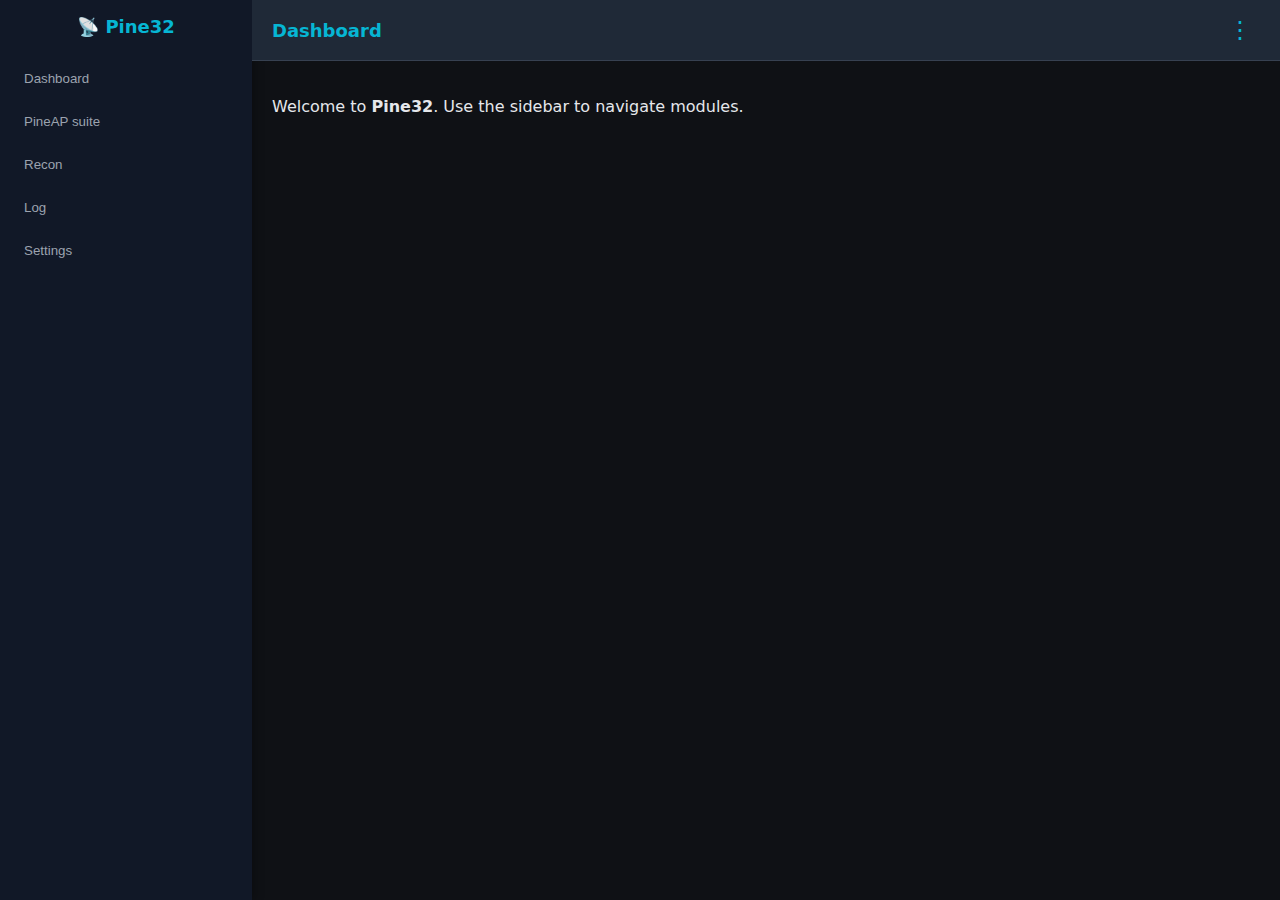
<file: firmware/data/www/index.html>
<!doctype html>
<html lang="en">
<head>
  <meta charset="utf-8">
  <meta name="viewport" content="width=device-width,initial-scale=1">
  <title>Pine32 — Dashboard</title>
  <style>
    body {
      font-family: system-ui, Segoe UI, Roboto, Arial;
      background: #0f1115;
      color: #e5e7eb;
      margin: 0;
      height: 100vh;
      display: flex;
    }
    .sidebar {
      width: 220px;
      background: #111827;
      display: flex;
      flex-direction: column;
      padding: 16px;
      box-shadow: 2px 0 10px rgba(0,0,0,0.3);
    }
    .logo {
      font-weight: 700;
      font-size: 18px;
      color: #06b6d4;
      margin-bottom: 24px;
      text-align: center;
    }
    .nav {
      flex: 1;
      display: flex;
      flex-direction: column;
      gap: 8px;
    }
    .nav button {
      background: none;
      border: 0;
      color: #9ca3af;
      text-align: left;
      padding: 10px 8px;
      border-radius: 6px;
      cursor: pointer;
      transition: 0.2s;
    }
    .nav button:hover {
      background: #1f2937;
      color: #fff;
    }
    .main {
      flex: 1;
      display: flex;
      flex-direction: column;
    }
    header {
      background: #1f2937;
      padding: 12px 20px;
      display: flex;
      justify-content: space-between;
      align-items: center;
      border-bottom: 1px solid #374151;
      position: relative;
    }
    header h1 {
      margin: 0;
      font-size: 18px;
      color: #06b6d4;
    }
    .dot-button {
      background: none;
      border: none;
      font-size: 24px;
      color: #06b6d4;
      cursor: pointer;
      padding: 4px 8px;
      border-radius: 6px;
      transition: background 0.2s;
    }
    .dot-button:hover {
      background: #1f2937;
    }
    .popup-menu {
      display: none;
      position: absolute;
      top: 48px;
      right: 20px;
      background: #1f2937;
      border: 1px solid #374151;
      border-radius: 6px;
      box-shadow: 0 2px 6px rgba(0,0,0,0.3);
      overflow: hidden;
      z-index: 100;
    }
    .popup-menu button {
      width: 100%;
      padding: 10px;
      border: none;
      background: none;
      color: #e5e7eb;
      text-align: left;
      cursor: pointer;
      transition: background 0.2s;
    }
    .popup-menu button:hover {
      background: #374151;
    }
    .content {
      flex: 1;
      padding: 20px;
      overflow-y: auto;
    }
    table {
      width: 100%;
      border-collapse: collapse;
      color: #e5e7eb;
    }
    th, td {
      padding: 10px;
      border-bottom: 1px solid #374151;
    }
    th { text-align: left; color: #9ca3af; }
    tr:hover { background: #1f2937; }
  </style>
</head>
<body>
  <aside class="sidebar">
    <div class="logo">📡 Pine32</div>
    <div class="nav">
      <button onclick="loadPage('dashboard')">Dashboard</button>
      <button onclick="loadPage('ap')">PineAP suite</button>
      <button onclick="loadPage('recon')">Recon</button>
      <button onclick="loadPage('logs')">Log</button>
      <button onclick="loadPage('settings')">Settings</button>
    </div>
  </aside>

  <div class="main">
    <header>
      <h1 id="pageTitle">Dashboard</h1>

      <!-- Three-dot popup menu -->
      <div>
        <button class="dot-button" onclick="togglePopup()">⋮</button>
        <div class="popup-menu" id="popupMenu">
          <button onclick="loadPage('profile')">Profile</button>
          <button onclick="loadPage('settings')">Settings</button>
          <button onclick="logout()">Logout</button>
        </div>
      </div>
    </header>

    <div class="content" id="content">
      <p>Welcome to <b>Pine32</b>. Use the sidebar to navigate modules.</p>
    </div>
  </div>

  <script>
    async function scanNetworks() {
      document.getElementById('pageTitle').textContent = 'Wi-Fi Scan';
      document.getElementById('content').innerHTML = '<p>Scanning…</p>';
      try {
        const res = await fetch('/scan');
        const data = await res.json();
        if (Array.isArray(data)) {
          let html = '<table><tr><th>SSID</th><th>RSSI</th><th>Channel</th><th>MAC</th></tr>';
          data.forEach(ap => {
            html += `<tr><td>${ap.ssid}</td><td>${ap.rssi}</td><td>${ap.channel}</td><td>${ap.bssid}</td></tr>`;
          });
          html += '</table>';
          document.getElementById('content').innerHTML = html;
        } else {
          document.getElementById('content').innerHTML = '<p>No networks found.</p>';
        }
      } catch (e) {
        document.getElementById('content').innerHTML = '<p>Error scanning: ' + e + '</p>';
      }
    }

    // function loadPage(name) {
    //   document.getElementById('pageTitle').textContent = name.charAt(0).toUpperCase() + name.slice(1);
    //   document.getElementById('content').innerHTML = `<p>Loading ${name} module...</p>`;
    // }
    const modules = {
  dashboard: () => `
    <p>Welcome to <b>Pine32 Dashboard</b>. Here’s a quick overview:</p>
    <ul>
      <li>Total APs: 12</li>
      <li>Clients connected: 8</li>
      <li>System uptime: 3h 25m</li>
    </ul>
  `,
  ap: () => `
    <p>📡 <b>PicoAP Suite</b></p>
    <button onclick="scanNetworks()">Scan Wi-Fi</button>
    <div id="apResults"></div>
  `,
  recon: () => `
    <p>🔍 <b>Recon Module</b></p>
    <p>Use this module to gather information about nearby networks.</p>
  `,
  logs: () => `
    <p>🧾 <b>Logs</b></p>
    <ul>
      <li>2025-10-14 12:00 - Scan completed</li>
      <li>2025-10-14 12:05 - Client connected</li>
      <li>2025-10-14 12:15 - Settings changed</li>
    </ul>
  `,
  settings: () => `
    <p>⚙️ <b>Settings</b></p>
    <p>Configure your Pine32 modules here.</p>
    <button onclick="alert('Settings saved!')">Save Settings</button>
  `,
  profile: () => `
    <p>👤 <b>User Profile</b></p>
    <p>Name: Admin</p>
    <p>Role: Root</p>
  `
};

function loadPage(name) {
  // Update page title
  const title = name.charAt(0).toUpperCase() + name.slice(1);
  document.getElementById('pageTitle').textContent = title;

  // Load module content
  const contentDiv = document.getElementById('content');
  if (modules[name]) {
    contentDiv.innerHTML = modules[name]();
  } else {
    contentDiv.innerHTML = `<p>Module "${name}" not found.</p>`;
  }

  // Highlight active sidebar button
  document.querySelectorAll('.nav button').forEach(btn => {
    btn.style.background = '';
    btn.style.color = '#9ca3af';
  });
  const activeBtn = Array.from(document.querySelectorAll('.nav button'))
                         .find(b => b.textContent.toLowerCase().includes(name));
  if (activeBtn) {
    activeBtn.style.background = '#1f2937';
    activeBtn.style.color = '#fff';
  }

  // Close popup menu if open
  document.getElementById('popupMenu').style.display = 'none';
}

    function logout() {
      fetch('/logout', {method: 'POST'}).then(()=>location.href='/login.html');
    }

    function togglePopup() {
      const menu = document.getElementById('popupMenu');
      menu.style.display = menu.style.display === 'block' ? 'none' : 'block';
    }

    window.addEventListener('click', function(event) {
      const menu = document.getElementById('popupMenu');
      const button = document.querySelector('.dot-button');
      if (!menu.contains(event.target) && !button.contains(event.target)) {
        menu.style.display = 'none';
      }
    });
  </script>
</body>
</html>
</file>
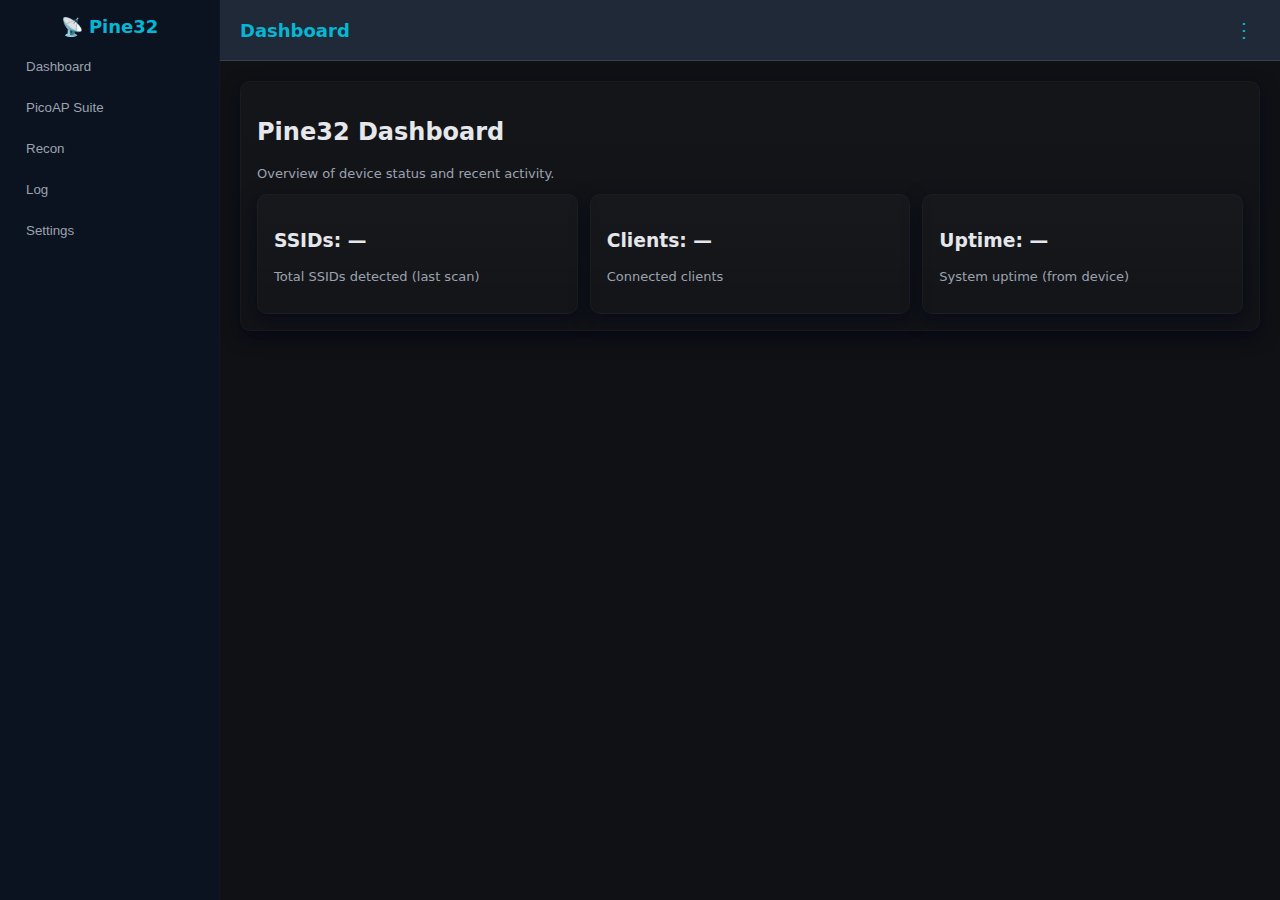
<file: firmware/data/www/index copy 3.html>
<!doctype html>
<html lang="en">
<head>
  <meta charset="utf-8" />
  <meta name="viewport" content="width=device-width,initial-scale=1" />
  <title>Pine32 — Dashboard</title>
  <style>
    :root{
      --bg:#0f1115; --card:#111827; --muted:#9ca3af; --accent:#06b6d4; --panel:#1f2937;
      --glass: rgba(255,255,255,0.03);
    }
    *{box-sizing:border-box}
    body{font-family:system-ui,Segoe UI,Roboto,Arial;background:var(--bg);color:#e5e7eb;margin:0;min-height:100vh;display:flex}
    .sidebar{width:220px;background:#0b1220;padding:16px;display:flex;flex-direction:column;gap:12px;border-right:1px solid rgba(255,255,255,0.02)}
    .logo{font-weight:700;font-size:18px;color:var(--accent);text-align:center}
    .nav{display:flex;flex-direction:column;gap:6px}
    .nav button{background:none;border:0;color:var(--muted);text-align:left;padding:10px;border-radius:6px;cursor:pointer}
    .nav button:hover{background:var(--panel);color:#fff}
    .main{flex:1;display:flex;flex-direction:column}
    header{background:var(--panel);padding:12px 20px;display:flex;justify-content:space-between;align-items:center;border-bottom:1px solid #374151}
    header h1{margin:0;font-size:18px;color:var(--accent)}
    .dot-button{background:none;border:none;font-size:20px;color:var(--accent);cursor:pointer;padding:6px;border-radius:6px}
    .content{flex:1;padding:20px;overflow:auto}
    .card{background:linear-gradient(180deg, rgba(255,255,255,0.02), rgba(255,255,255,0.01));padding:16px;border-radius:10px;border:1px solid rgba(255,255,255,0.03);box-shadow:0 6px 18px rgba(2,6,23,0.6)}
    .top-tabs{display:flex;gap:8px;margin-bottom:12px}
    .top-tabs button{background:none;border:0;padding:8px 12px;border-radius:8px;color:var(--muted);cursor:pointer}
    .top-tabs button.active{background:#0b1720;color:#fff;border:1px solid rgba(255,255,255,0.03)}
    .grid{display:grid;grid-template-columns:repeat(auto-fit,minmax(220px,1fr));gap:12px}
    table{width:100%;border-collapse:collapse;color:#e5e7eb}
    th,td{padding:8px;border-bottom:1px solid #374151;text-align:left}
    th{color:var(--muted);font-size:13px}
    .small{font-size:13px;color:var(--muted)}
    .muted{color:var(--muted)}
    .btn{background:var(--accent);border:none;color:#052024;padding:8px 10px;border-radius:8px;cursor:pointer}
    .btn.ghost{background:none;border:1px solid rgba(255,255,255,0.04);color:var(--muted)}
    .warning{background:#2b0b0b;padding:12px;border-radius:8px;border:1px solid rgba(255,80,80,0.1);color:#ffd6d6}
    .modal-backdrop{position:fixed;inset:0;background:rgba(0,0,0,0.6);display:flex;align-items:center;justify-content:center;z-index:9999}
    .modal{background:var(--card);padding:18px;border-radius:10px;max-width:520px;width:100%;box-shadow:0 12px 50px rgba(0,0,0,0.6)}
    .row{display:flex;gap:8px;align-items:center}
    .input{background:#0b1220;border:1px solid rgba(255,255,255,0.02);padding:8px;border-radius:8px;color:#e5e7eb;width:100%}
    .muted-small{color:var(--muted);font-size:13px}
    .pill{padding:6px 10px;border-radius:999px;background:#081218;border:1px solid rgba(255,255,255,0.02);font-size:13px}
  </style>
</head>
<body>
  <aside class="sidebar">
    <div class="logo">📡 Pine32</div>
    <div class="nav">
      <button onclick="loadPage('dashboard')">Dashboard</button>
      <button onclick="loadPage('picoap')">PicoAP Suite</button>
      <button onclick="loadPage('recon')">Recon</button>
      <button onclick="loadPage('logs')">Log</button>
      <button onclick="loadPage('settings')">Settings</button>
    </div>
  </aside>

  <div class="main">
    <header>
      <h1 id="pageTitle">Dashboard</h1>
      <div>
        <button class="dot-button" onclick="togglePopup()">⋮</button>
        <div id="popupMenu" style="display:none;position:absolute;right:24px;top:56px;background:var(--panel);border-radius:8px;border:1px solid rgba(255,255,255,0.03);overflow:hidden">
          <button onclick="loadPage('profile')" style="display:block;padding:10px;border:0;background:none;color:#e5e7eb;width:220px;text-align:left">Profile</button>
          <button onclick="loadPage('settings')" style="display:block;padding:10px;border:0;background:none;color:#e5e7eb;width:220px;text-align:left">Settings</button>
          <button onclick="logout()" style="display:block;padding:10px;border:0;background:none;color:#e5e7eb;width:220px;text-align:left">Logout</button>
        </div>
      </div>
    </header>

    <div class="content" id="content">
      <!-- default dashboard content -->
      <div class="card">
        <h2>Pine32 Dashboard</h2>
        <p class="small">Use the left menu to open modules. Click <b>PicoAP Suite</b> for Wi-Fi tooling.</p>
      </div>
    </div>
  </div>

  <!-- Modal skeleton (hidden) -->
  <div id="modalRoot" style="display:none"></div>

  <script>
    // ==== Utilities ====
    function togglePopup(){
      const m = document.getElementById('popupMenu');
      m.style.display = m.style.display === 'block' ? 'none' : 'block';
    }
    window.addEventListener('click', (e)=> {
      const menu = document.getElementById('popupMenu');
      const btn = document.querySelector('.dot-button');
      if (!menu.contains(e.target) && !btn.contains(e.target)) menu.style.display = 'none';
    });

    function setTitle(t){ document.getElementById('pageTitle').textContent = t; }

    // Simple modal helper
    function showModal(html){
      const root = document.getElementById('modalRoot');
      root.innerHTML = `
        <div class="modal-backdrop" onclick="closeModal(event)">
          <div class="modal" onclick="event.stopPropagation()">${html}</div>
        </div>
      `;
      root.style.display = 'block';
    }
    function closeModal(e){
      if (e) e.stopPropagation();
      document.getElementById('modalRoot').style.display = 'none';
      document.getElementById('modalRoot').innerHTML = '';
    }

    // ==== Page loader ====
    const modules = {
      dashboard: renderHome,
      picoap: renderPicoAP,
      recon: renderRecon,
      logs: renderLogs,
      settings: renderSettings,
      profile: renderProfile
    };

    function loadPage(name){
      setTitle(name.charAt(0).toUpperCase() + name.slice(1));
      const content = document.getElementById('content');
      if (modules[name]) {
        content.innerHTML = modules[name]();
        // run any attach code
        if (name === 'picoap') attachPicoAP();
      } else {
        content.innerHTML = `<div class="card"><p>Module "${name}" not found.</p></div>`;
      }
    }

    // ==== Pages ====
    function renderHome(){
      return `
        <div class="card">
          <h2>Pine32 Dashboard</h2>
          <p class="small">Overview of device status and recent activity.</p>
          <div style="margin-top:12px" id="homeOverview">
            <div class="grid">
              <div class="card"><h3 id="homeSSIDs">SSIDs: —</h3><p class="muted-small">Total SSIDs detected (last scan)</p></div>
              <div class="card"><h3 id="homeClients">Clients: —</h3><p class="muted-small">Connected clients</p></div>
              <div class="card"><h3 id="homeUptime">Uptime: —</h3><p class="muted-small">System uptime (from device)</p></div>
            </div>
          </div>
        </div>
      `;
    }

    function renderPicoAP(){
      return `
      <div>
        <div class="card" style="margin-bottom:12px">
          <div style="display:flex;justify-content:space-between;align-items:center">
            <div>
              <h2 style="margin:0">📡 PicoAP Suite</h2>
              <p class="small">Wi-Fi tools: scan, client view, SSID management, access point control.</p>
            </div>
            <div>
              <button class="btn" onclick="triggerScan()">Scan Wi-Fi</button>
            </div>
          </div>

          <div style="margin-top:12px" id="picoapSummary" class="small muted-small">
            Last scan: <span id="lastScanTime">never</span>
          </div>
        </div>

        <div class="card" style="margin-bottom:12px">
          <div class="top-tabs" id="picoTopTabs">
            <button class="active" data-tab="pineap" onclick="switchPicoTab(event)">PineAP</button>
            <button data-tab="clients" onclick="switchPicoTab(event)">Clients</button>
            <button data-tab="ssids" onclick="switchPicoTab(event)">SSIDs</button>
            <button data-tab="attack" onclick="switchPicoTab(event)">Attack</button>
            <button data-tab="ap" onclick="switchPicoTab(event)">Access Point</button>
          </div>

          <div id="picoTabContent">
            <!-- PineAP tab content (default) -->
            <div id="tab_pineap">
              <div class="grid">
                <div class="card">
                  <h3 id="pine_total_ssids">SSIDs: —</h3>
                  <p class="muted-small">Total unique SSIDs from last scan</p>
                </div>
                <div class="card">
                  <h3 id="pine_connected_clients">Clients: —</h3>
                  <p class="muted-small">Clients seen (via /clients)</p>
                </div>
                <div class="card">
                  <h3 id="pine_uptime">Uptime: —</h3>
                  <p class="muted-small">System uptime</p>
                </div>
              </div>

              <div style="margin-top:12px">
                <h4>Recent activity</h4>
                <ul id="pineRecent">
                  <li class="muted-small">No recent activity yet.</li>
                </ul>
              </div>
            </div>

            <!-- Clients -->
            <div id="tab_clients" style="display:none">
              <h4>Connected Clients</h4>
              <div id="clientsContainer" class="card">
                <p class="muted-small">Loading clients…</p>
              </div>
            </div>

            <!-- SSIDs -->
            <div id="tab_ssids" style="display:none">
              <h4>SSID Generator</h4>
              <div class="card">
                <p class="small">Use this tool to create multiple Access Points with the same SSID name.  
                The backend must implement <code>/ssid/create</code> to handle generation.</p>

                <form id="ssidForm" onsubmit="createSSIDs(event)">
                  <div style="display:flex;gap:8px;margin-bottom:8px;flex-wrap:wrap;align-items:center">
                    <label style="flex:1;min-width:200px">
                      <span class="muted-small">SSID Name:</span>
                      <input class="input" id="ssid_name" placeholder="Enter SSID (e.g., Pine32-Test)" required />
                    </label>

                    <label style="display:flex;align-items:center;gap:6px;color:var(--muted)">
                      <input type="radio" name="ssid_security" value="open" checked /> Open
                    </label>
                    <label style="display:flex;align-items:center;gap:6px;color:var(--muted)">
                      <input type="radio" name="ssid_security" value="wpa2" /> WPA2 Enabled
                    </label>

                    <label style="flex:0 0 140px">
                      <span class="muted-small"># of APs:</span>
                      <input class="input" id="ssid_count" type="number" min="1" max="50" value="1" />
                    </label>

                    <button class="btn" type="submit">Create SSIDs</button>
                  </div>
                </form>

                <div id="ssidResult" class="muted-small" style="margin-top:8px">No SSIDs created yet.</div>
              </div>

              <div class="card" style="margin-top:12px">
                <h4>Generated SSID List</h4>
                <div id="ssidListContainer">
                  <p class="muted-small">No SSIDs generated. Fill the form above to create.</p>
                </div>
              </div>
            </div>


            <!-- Attack (SIMULATION ONLY) -->
            <div id="tab_attack" style="display:none">
              <h4>Attack Simulator (Safe)</h4>
              <div class="warning">
                <strong>Important:</strong> This interface is a <em>simulation only</em>. I cannot and will not help perform real deauthentication, probe flooding, or other disruptive attacks.
                Use simulations for testing UI/UX or training only.
              </div>
              <div style="margin-top:12px" class="card">
                <p class="small">Select a target SSID or client in the SSIDs/Clients tab, then choose a simulated action here.</p>
                <div style="display:flex;gap:8px;margin-top:8px">
                  <select id="sim_action" class="input" style="max-width:220px">
                    <option value="probe">Probe (simulate)</option>
                    <option value="deauth">Deauth (simulate)</option>
                  </select>
                  <button class="btn" onclick="runSimulation()">Run Simulation</button>
                  <button class="btn ghost" disabled title="Disabled for safety">Execute (disabled)</button>
                </div>
                <div id="simOutput" style="margin-top:12px" class="muted-small">No simulation run yet.</div>
              </div>
            </div>

            <!-- Access Point -->
            <!-- Access Point -->
            <div id="tab_ap" style="display:none">
              <h4>Access Point Management</h4>

              <!-- 1) Create / Edit AP (original form) -->
              <div class="card" style="margin-bottom:12px">
                <p class="small">Create or edit an AP (Open/WPA). Submitting the form posts to <code>/ap/create</code>. Your server firmware must implement this endpoint to actually create the AP.</p>

                <form id="apFormCreate" onsubmit="createAP(event)">
                  <div style="display:flex;gap:8px;margin-bottom:8px">
                    <input class="input" id="ap_ssid_create" placeholder="SSID (e.g., Pine32-Guest)" required />
                    <select class="input" id="ap_security_create">
                      <option value="open">Open</option>
                      <option value="wpa2">WPA2-PSK</option>
                    </select>
                  </div>

                  <div style="display:flex;gap:8px;margin-bottom:8px">
                    <input class="input" id="ap_password_create" placeholder="Password (if WPA2)" />
                    <input class="input" id="ap_channel_create" placeholder="Channel (1-11)" type="number" min="1" max="165" />
                  </div>

                  <div style="display:flex;gap:8px">
                    <button class="btn" type="submit">Create / Update AP</button>
                    <button class="btn ghost" type="button" onclick="stopAP('create')">Stop AP</button>
                  </div>

                  <div id="apResultCreate" class="muted-small" style="margin-top:8px"></div>
                </form>
              </div>

              <!-- 2) Device's own AP (Pine32) management -->
              <div class="card">
                <p class="small">Manage the device's own Access Point (the SSID the ESP32 creates). Current AP: <span id="currentApName">—</span></p>

                <form id="apFormDevice" onsubmit="updateAP(event)">
                  <div style="display:flex;gap:8px;margin-bottom:8px">
                    <input class="input" id="ap_ssid_device" placeholder="Device AP SSID (e.g., Pine32)" required />
                    <select class="input" id="ap_security_device">
                      <option value="open">Open</option>
                      <option value="wpa2">WPA2-PSK</option>
                    </select>
                  </div>

                  <div style="display:flex;gap:8px;margin-bottom:8px;align-items:center">
                    <input class="input" id="ap_password_device" placeholder="Password (if WPA2)" type="password" />
                    <label style="display:flex;align-items:center;gap:6px;color:var(--muted)">
                      <input type="checkbox" id="ap_show_pwd_device" onchange="togglePwd('device')"> Show
                    </label>
                    <input class="input" id="ap_channel_device" placeholder="Channel (1-11)" type="number" min="1" max="165" style="max-width:120px" />
                  </div>

                  <div style="display:flex;gap:8px">
                    <button class="btn" id="apApplyBtnDevice" type="submit">Apply (Update Device AP)</button>
                    <button class="btn ghost" type="button" onclick="stopAP('device')">Stop Device AP</button>
                    <button class="btn ghost" type="button" onclick="resetAPForm('device')">Reset</button>
                  </div>

                  <div id="apResultDevice" class="muted-small" style="margin-top:8px"></div>
                </form>
              </div>
            </div>

          </div>
        </div>
      </div>
      `;
    }

    function renderRecon(){
      return `<div class="card"><h2>Recon Module</h2><p class="small">Passive recon UI and logs.</p></div>`;
    }
    function renderLogs(){
      return `<div class="card"><h2>Logs</h2><p class="small">Event logs (local)</p></div>`;
    }
    function renderSettings(){
      return `<div class="card"><h2>Settings</h2><p class="small">Device and module settings.</p></div>`;
    }
    function renderProfile(){
      return `<div class="card"><h2>Profile</h2><p class="small">Admin profile</p></div>`;
    }

    // ==== PicoAP attach behavior ====
    let lastScanResults = [];
    let lastScanTime = null;
    function attachPicoAP(){
      // initialize summary from existing scan
      updatePineSummary();
      // load clients (try)
      loadClients();
      // set default tab
      showPicoTab('pineap');
    }

    function switchPicoTab(e){
      const btn = e.currentTarget;
      const tab = btn.dataset.tab;
      document.querySelectorAll('#picoTopTabs button').forEach(b => b.classList.remove('active'));
      btn.classList.add('active');
      showPicoTab(tab);
    }
    function showPicoTab(name){
      ['pineap','clients','ssids','attack','ap'].forEach(t=>{
        const el = document.getElementById('tab_'+t);
        if (el) el.style.display = t===name ? '' : 'none';
      });
    }

    // ==== Scan integration (uses your /scan endpoint) ====
    async function triggerScan(){
      const btn = event?.currentTarget;
      if (btn) { btn.disabled = true; btn.textContent = 'Scanning…'; }
      try{
        const res = await fetch('/scan');
        if (!res.ok) throw new Error('scan failed');
        const data = await res.json();
        lastScanResults = Array.isArray(data) ? data : [];
        lastScanTime = new Date();
        document.getElementById('lastScanTime').textContent = lastScanTime.toLocaleString();
        populateSSIDs();
        updatePineSummary();
      } catch(err){
        alert('Scan error: ' + err);
      } finally {
        if (btn) { btn.disabled = false; btn.textContent = 'Scan Wi-Fi'; }
      }
    }

    function populateSSIDs(){
      const cont = document.getElementById('ssidsContainer');
      if (!cont) return;
      if (!lastScanResults.length) {
        cont.innerHTML = '<p class="muted-small">No SSIDs detected. Click <b>Scan Wi-Fi</b>.</p>';
        return;
      }
      let html = `<table><thead><tr><th>SSID</th><th>RSSI</th><th>Channel</th><th>BSSID</th><th></th></tr></thead><tbody>`;
      lastScanResults.forEach((ap, i) => {
        html += `<tr>
          <td>${escapeHtml(ap.ssid)}</td>
          <td>${ap.rssi}</td>
          <td>${ap.channel}</td>
          <td>${ap.bssid}</td>
          <td><button class="btn ghost" onclick="openPrepareAttack(${i})">Prepare</button></td>
        </tr>`;
      });
      html += `</tbody></table>`;
      cont.innerHTML = html;
    }

    function updatePineSummary(){
      const ssidCount = lastScanResults.length;
      document.getElementById('pine_total_ssids').textContent = 'SSIDs: ' + ssidCount;
      document.getElementById('pine_uptime').textContent = 'Uptime: —'; // backend can provide actual uptime
      // clients count (if available)
      fetch('/clients').then(r=>r.json()).then(cl=>{
        if (Array.isArray(cl)) {
          document.getElementById('pine_connected_clients').textContent = 'Clients: ' + cl.length;
          document.getElementById('pineRecent').innerHTML = `<li class="muted-small">Loaded ${cl.length} clients.</li>`;
        } else {
          document.getElementById('pine_connected_clients').textContent = 'Clients: —';
        }
      }).catch(()=> {
        document.getElementById('pine_connected_clients').textContent = 'Clients: —';
      });

      // Home overview too
      document.getElementById('homeSSIDs')?.textContent && (document.getElementById('homeSSIDs').textContent = 'SSIDs: ' + ssidCount);
      // clients for home
      fetch('/clients').then(r=>r.json()).then(cl=>{
        if (Array.isArray(cl)) document.getElementById('homeClients').textContent = 'Clients: ' + cl.length;
      }).catch(()=>{});
    }

    // ==== Clients loader ====
    async function loadClients(){
      const cont = document.getElementById('clientsContainer');
      if (!cont) return;
      cont.innerHTML = '<p class="muted-small">Loading clients…</p>';
      try {
        const res = await fetch('/clients');
        if (!res.ok) throw new Error('No clients endpoint');
        const clients = await res.json();
        if (!Array.isArray(clients) || !clients.length) {
          cont.innerHTML = '<p class="muted-small">No clients currently connected or endpoint returned empty list.</p>';
          return;
        }
        let html = `<table><thead><tr><th>MAC</th><th>Associated SSID</th><th>Last seen</th><th></th></tr></thead><tbody>`;
        clients.forEach((c, i) => {
          html += `<tr>
            <td>${escapeHtml(c.mac||'—')}</td>
            <td>${escapeHtml(c.ssid||'—')}</td>
            <td>${escapeHtml(c.last_seen||'—')}</td>
            <td><button class="btn ghost" onclick="viewClient(${i})">View</button></td>
          </tr>`;
        });
        html += `</tbody></table>`;
        cont.innerHTML = html;
      } catch(e){
        cont.innerHTML = '<p class="muted-small">Clients endpoint not available. Implement <code>/clients</code> on the device to return JSON list of clients.</p>';
      }
    }

    function viewClient(idx){
      // safe client inspection modal
      fetch('/clients').then(r=>r.json()).then(cl=>{
        const c = cl[idx];
        showModal(`<h3>Client — ${escapeHtml(c.mac||'unknown')}</h3>
          <p class="muted-small">Associated SSID: ${escapeHtml(c.ssid||'—')}</p>
          <p class="muted-small">Last seen: ${escapeHtml(c.last_seen||'—')}</p>
          <div style="margin-top:12px"><button class="btn" onclick="closeModal()">Close</button></div>
        `);
      }).catch(()=>alert('Failed to load client details'));
    }

    // ==== Prepare Attack (SIMULATION ONLY) ====
    function openPrepareAttack(idx){
      const ap = lastScanResults[idx];
      if (!ap) return alert('AP not found');
      showModal(`<h3>Prepare action: ${escapeHtml(ap.ssid)}</h3>
        <p class="muted-small">BSSID: ${escapeHtml(ap.bssid)} • RSSI: ${ap.rssi}</p>
        <div class="warning" style="margin-top:8px">
          This is a <strong>simulation only</strong>. I will not provide or run real deauthentication or disruptive attack code.
        </div>
        <div style="margin-top:12px;display:flex;gap:8px">
          <select id="prep_action" class="input">
            <option value="probe">Probe request simulation</option>
            <option value="deauth">Deauth simulation</option>
          </select>
          <button class="btn" onclick="runPreparedSim(${idx})">Simulate</button>
          <button class="btn ghost" onclick="closeModal()">Close</button>
        </div>
        <div id="prepOut" class="muted-small" style="margin-top:10px"></div>
      `);
    }

    function runPreparedSim(idx){
      const action = document.getElementById('prep_action').value;
      const ap = lastScanResults[idx];
      const out = document.getElementById('prepOut');
      out.textContent = `Running simulation "${action}" against ${ap.ssid} (${ap.bssid})...`;
      // fake progress
      let step = 0;
      const iv = setInterval(()=>{
        step++;
        out.textContent = `Simulation "${action}": ${step*20}%`;
        if (step >= 5) {
          clearInterval(iv);
          out.textContent = `Simulation completed. No network actions were performed. Use this UI for demo/testing only.`;
        }
      }, 400);
    }
    // ==== SSID GENERATOR ====
    async function createSSIDs(e) {
      e.preventDefault();
      const name = document.getElementById('ssid_name').value.trim();
      const count = parseInt(document.getElementById('ssid_count').value, 10);
      const security = document.querySelector('input[name="ssid_security"]:checked').value;
      const resDiv = document.getElementById('ssidResult');
      const listDiv = document.getElementById('ssidListContainer');

      if (!name) return alert('SSID name is required.');
      if (count < 1 || count > 50) return alert('Enter a valid number of APs (1–50).');

      resDiv.textContent = 'Sending SSID creation request…';

      try {
        const r = await fetch('/ssid/create', {
          method: 'POST',
          headers: { 'Content-Type': 'application/json' },
          body: JSON.stringify({ name, count, security })
        });

        if (!r.ok) {
          const txt = await r.text().catch(() => r.statusText);
          resDiv.textContent = 'Error: ' + txt;
          return;
        }

        const j = await r.json().catch(() => null);
        resDiv.textContent = 'Request sent. Device response: ' + (j?.msg || 'OK');

        // Generate preview list locally for UI
        let html = '<table><thead><tr><th>#</th><th>SSID Name</th><th>Security</th></tr></thead><tbody>';
        for (let i = 1; i <= count; i++) {
          html += `<tr><td>${i}</td><td>${escapeHtml(name)}</td><td>${security.toUpperCase()}</td></tr>`;
        }
        html += '</tbody></table>';
        listDiv.innerHTML = html;

      } catch (err) {
        resDiv.textContent = 'Failed to contact device. Implement /ssid/create in firmware.';
      }
    }

    // ==== Attack simulator ====
    function runSimulation(){
      const a = document.getElementById('sim_action').value;
      const out = document.getElementById('simOutput');
      out.textContent = `Simulating ${a}...`;
      let p = 0;
      const t = setInterval(()=> {
        p += 20;
        out.textContent = `Simulating ${a}: ${p}%`;
        if (p >= 100) {
          clearInterval(t);
          out.textContent = `Simulation complete — this was a safe demo only.`;
        }
      }, 350);
    }

    // ==== AP management (posts to /ap/create) ====
   // -----------------------------
// Access Point: Create / Device
// -----------------------------

// --------- CREATE /ap/create ----------
    async function createAP(e) {
      e.preventDefault();
      const ssid = document.getElementById('ap_ssid_create').value.trim();
      const security = document.getElementById('ap_security_create').value;
      const password = document.getElementById('ap_password_create').value;
      const channel = document.getElementById('ap_channel_create').value || '1';
      const resDiv = document.getElementById('apResultCreate');
      const btn = e.submitter || null;

      if (!ssid) return alert('SSID required');
      if (security === 'wpa2' && (!password || password.length < 8)) {
        return alert('WPA2 requires a password of at least 8 characters.');
      }

      if (btn) btn.disabled = true;
      resDiv.textContent = 'Sending create request…';

      try {
        const r = await fetch('/ap/create', {
          method: 'POST',
          headers: {'Content-Type': 'application/json'},
          body: JSON.stringify({ ssid, security, password, channel })
        });

        if (!r.ok) {
          const txt = await r.text().catch(() => r.statusText);
          resDiv.textContent = 'Error: ' + txt;
        } else {
          const j = await r.json().catch(() => null);
          resDiv.textContent = 'AP create request submitted. Device response: ' + (j?.msg || 'OK');
          // Optionally clear the create form password
          document.getElementById('ap_password_create').value = '';
        }
      } catch (err) {
        resDiv.textContent = 'Failed to contact device. Implement POST /ap/create in firmware.';
      } finally {
        if (btn) btn.disabled = false;
      }
    }

    // --------- DEVICE AP status & update (/ap/status, /ap/update) ----------
    async function loadAPStatus() {
      const resDiv = document.getElementById('apResultDevice');
      resDiv.textContent = 'Loading AP status…';
      try {
        const r = await fetch('/ap/status');
        if (!r.ok) throw new Error('No /ap/status');
        const s = await r.json(); // expected: { ssid, security, channel }
        document.getElementById('currentApName').textContent = s.ssid || '—';
        document.getElementById('ap_ssid_device').value = s.ssid || '';
        document.getElementById('ap_security_device').value = s.security || 'open';
        document.getElementById('ap_channel_device').value = s.channel || '';
        // Do NOT populate password for security reasons.
        document.getElementById('ap_password_device').value = '';
        resDiv.textContent = 'Loaded AP settings.';
      } catch (err) {
        resDiv.textContent = 'Unable to load AP status. Device must implement GET /ap/status.';
      }
    }

    async function updateAP(e) {
      e.preventDefault();
      const ssid = document.getElementById('ap_ssid_device').value.trim();
      const security = document.getElementById('ap_security_device').value;
      const password = document.getElementById('ap_password_device').value;
      const channel = document.getElementById('ap_channel_device').value || '1';
      const resDiv = document.getElementById('apResultDevice');
      const btn = document.getElementById('apApplyBtnDevice');

      if (!ssid) return alert('SSID required');
      if (security === 'wpa2' && (!password || password.length < 8)) {
        return alert('WPA2 requires a password of at least 8 characters.');
      }

      btn.disabled = true;
      resDiv.textContent = 'Applying AP settings…';

      try {
        const r = await fetch('/ap/update', {
          method: 'POST',
          headers: {'Content-Type': 'application/json'},
          body: JSON.stringify({ ssid, security, password, channel })
        });
        if (!r.ok) {
          const txt = await r.text().catch(() => r.statusText);
          resDiv.textContent = 'Error: ' + txt;
        } else {
          const j = await r.json().catch(() => null);
          resDiv.textContent = 'AP updated. Device response: ' + (j?.msg || 'OK');
          document.getElementById('currentApName').textContent = ssid;
          // clear password field for safety
          document.getElementById('ap_password_device').value = '';
        }
      } catch (err) {
        resDiv.textContent = 'Failed to contact device. Implement POST /ap/update in firmware.';
      } finally {
        btn.disabled = false;
      }
    }

    // ---------- STOP AP (shared) ----------
    async function stopAP(kind = 'device') {
      // kind: 'device' or 'create' - both call same endpoint; backend decides which AP to stop.
      if (!confirm('Stop Access Point on device? This will disable the device AP.')) return;
      const targetDiv = kind === 'create' ? document.getElementById('apResultCreate') : document.getElementById('apResultDevice');
      try {
        const r = await fetch('/ap/stop', { method: 'POST', headers: {'Content-Type':'application/json'}, body: JSON.stringify({ kind }) });
        if (!r.ok) {
          const txt = await r.text().catch(()=>r.statusText);
          targetDiv.textContent = 'Stop AP failed: ' + txt;
        } else {
          const j = await r.json().catch(()=>null);
          targetDiv.textContent = 'Stop request sent. Device response: ' + (j?.msg || 'stopped');
          // reflect in UI
          document.getElementById('currentApName').textContent = '—';
        }
      } catch (err) {
        targetDiv.textContent = 'Request failed. /ap/stop not implemented.';
      }
    }

    // ---------- Helpers ----------
    function resetAPForm(kind = 'device') {
      if (kind === 'device') {
        loadAPStatus();
      } else {
        // clear create form to defaults
        document.getElementById('apFormCreate').reset();
        document.getElementById('apResultCreate').textContent = '';
      }
    }

    function togglePwd(which = 'device') {
      const id = which === 'device' ? 'ap_password_device' : 'ap_password_create';
      const chk = which === 'device' ? document.getElementById('ap_show_pwd_device') : null;
      const p = document.getElementById(id);
      if (!p) return;
      // for create form we don't have a checkbox; toggle based on argument (but default false)
      if (which === 'device') {
        p.type = (chk && chk.checked) ? 'text' : 'password';
      } else {
        // fallback: toggle manually if needed
        p.type = p.type === 'password' ? 'text' : 'password';
      }
    }

    // ==== Logout ====
    function logout(){
      fetch('/logout', {method:'POST'}).then(()=> location.href = '/login.html');
    }

    // ==== Init ====
    // default landing
    loadPage('dashboard');
  </script>
</body>
</html>
</file>
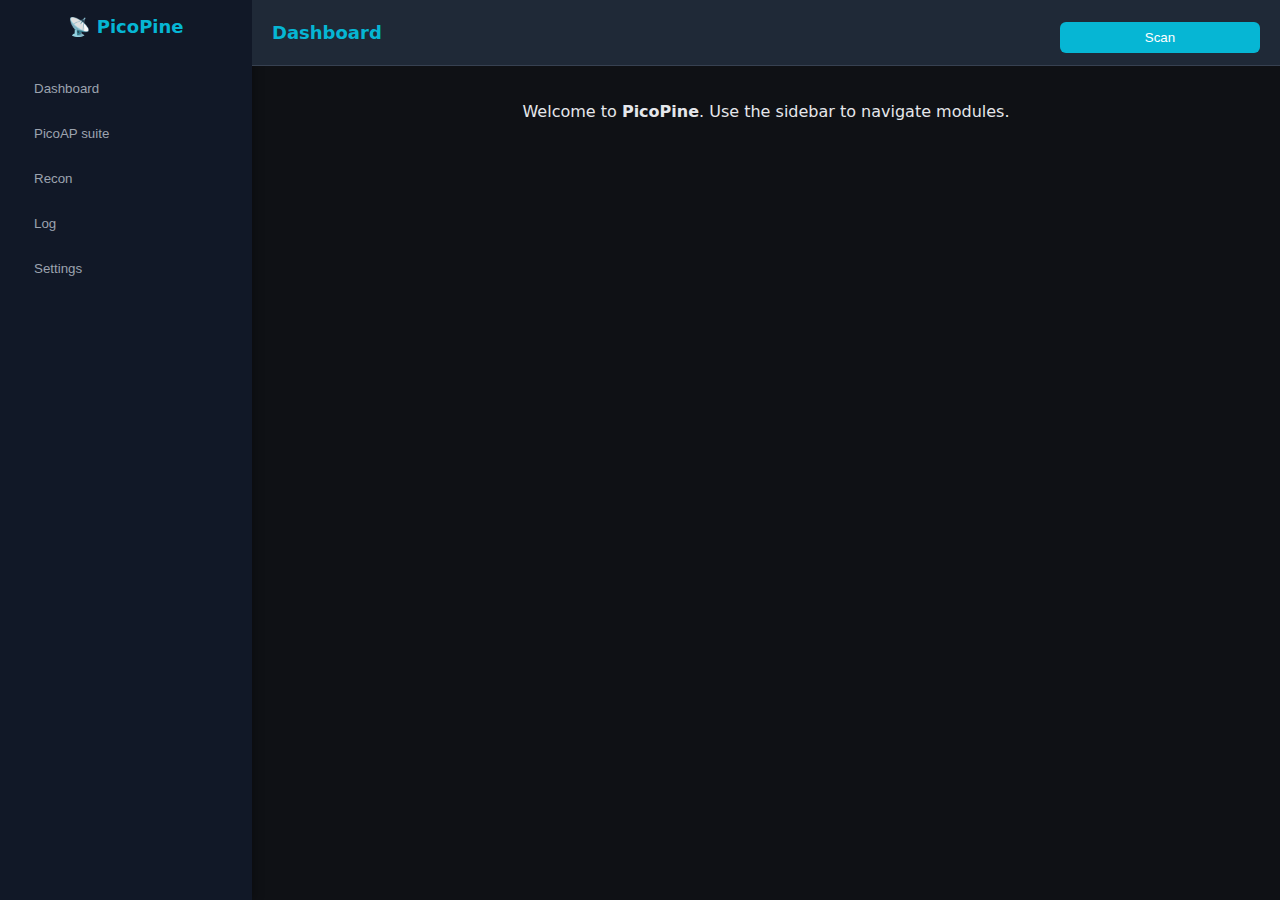
<file: firmware/data/www/index copy.html>
<!doctype html>
<html lang="en">
<head>
  <meta charset="utf-8">
  <meta name="viewport" content="width=device-width,initial-scale=1">
  <title>PicoPine — Dashboard</title>
  <link rel="stylesheet" href="style.css">
  <style>
    body {
      font-family: system-ui, Segoe UI, Roboto, Arial;
      background: #0f1115;
      color: #e5e7eb;
      margin: 0;
      height: 100vh;
      display: flex;
    }
    .sidebar {
      width: 220px;
      background: #111827;
      display: flex;
      flex-direction: column;
      padding: 16px;
      box-shadow: 2px 0 10px rgba(0,0,0,0.3);
    }
    .logo {
      font-weight: 700;
      font-size: 18px;
      color: #06b6d4;
      margin-bottom: 24px;
      text-align: center;
    }
    .nav button {
      background: none;
      border: 0;
      color: #9ca3af;
      text-align: left;
      padding: 10px 8px;
      border-radius: 6px;
      cursor: pointer;
      transition: 0.2s;
    }
    .nav button:hover {
      background: #1f2937;
      color: #fff;
    }
    .main {
      flex: 1;
      display: flex;
      flex-direction: column;
    }
    header {
      background: #1f2937;
      padding: 12px 20px;
      display: flex;
      justify-content: space-between;
      align-items: center;
      border-bottom: 1px solid #374151;
    }
    header h1 {
      margin: 0;
      font-size: 18px;
      color: #06b6d4;
    }
    header button {
      background: #06b6d4;
      border: 0;
      color: white;
      padding: 8px 14px;
      border-radius: 6px;
      cursor: pointer;
    }
    .content {
      flex: 1;
      padding: 20px;
      overflow-y: auto;
    }
    table {
      width: 100%;
      border-collapse: collapse;
      color: #e5e7eb;
    }
    th, td {
      padding: 10px;
      border-bottom: 1px solid #374151;
    }
    th { text-align: left; color: #9ca3af; }
    tr:hover { background: #1f2937; }
  </style>
</head>
<body>
  <aside class="sidebar">
    <div class="logo">📡 PicoPine</div>
    <div class="nav">
      <button onclick="loadPage('scan')">Dashboard</button>
      <button onclick="loadPage('clients')">PicoAP suite</button>
      <button onclick="loadPage('attack')">Recon</button>
      <button onclick="loadPage('settings')">Log</button>
      <button onclick="logout()">Settings</button>
    </div>
  </aside>

  <div class="main">
    <header>
      <h1 id="pageTitle">Dashboard</h1>
      <button onclick="scanNetworks()">Scan</button>
    </header>

    <div class="content" id="content">
      <p>Welcome to <b>PicoPine</b>. Use the sidebar to navigate modules.</p>
    </div>
  </div>

  <script src="app.js"></script>
  <script>
    async function scanNetworks() {
      document.getElementById('pageTitle').textContent = 'Wi-Fi Scan';
      document.getElementById('content').innerHTML = '<p>Scanning…</p>';
      try {
        const res = await fetch('/scan');
        const data = await res.json();
        if (Array.isArray(data)) {
          let html = '<table><tr><th>SSID</th><th>RSSI</th><th>Channel</th><th>MAC</th></tr>';
          data.forEach(ap => {
            html += `<tr><td>${ap.ssid}</td><td>${ap.rssi}</td><td>${ap.channel}</td><td>${ap.bssid}</td></tr>`;
          });
          html += '</table>';
          document.getElementById('content').innerHTML = html;
        } else {
          document.getElementById('content').innerHTML = '<p>No networks found.</p>';
        }
      } catch (e) {
        document.getElementById('content').innerHTML = '<p>Error scanning: ' + e + '</p>';
      }
    }

    function loadPage(name) {
      document.getElementById('pageTitle').textContent = name.charAt(0).toUpperCase() + name.slice(1);
      document.getElementById('content').innerHTML = `<p>Loading ${name} module...</p>`;
      // Later, you can load partial HTML or API data here.
    }

    function logout() {
      fetch('/logout', {method: 'POST'}).then(()=>location.href='/www/login.html');
    }
  </script>
</body>
</html>
</file>
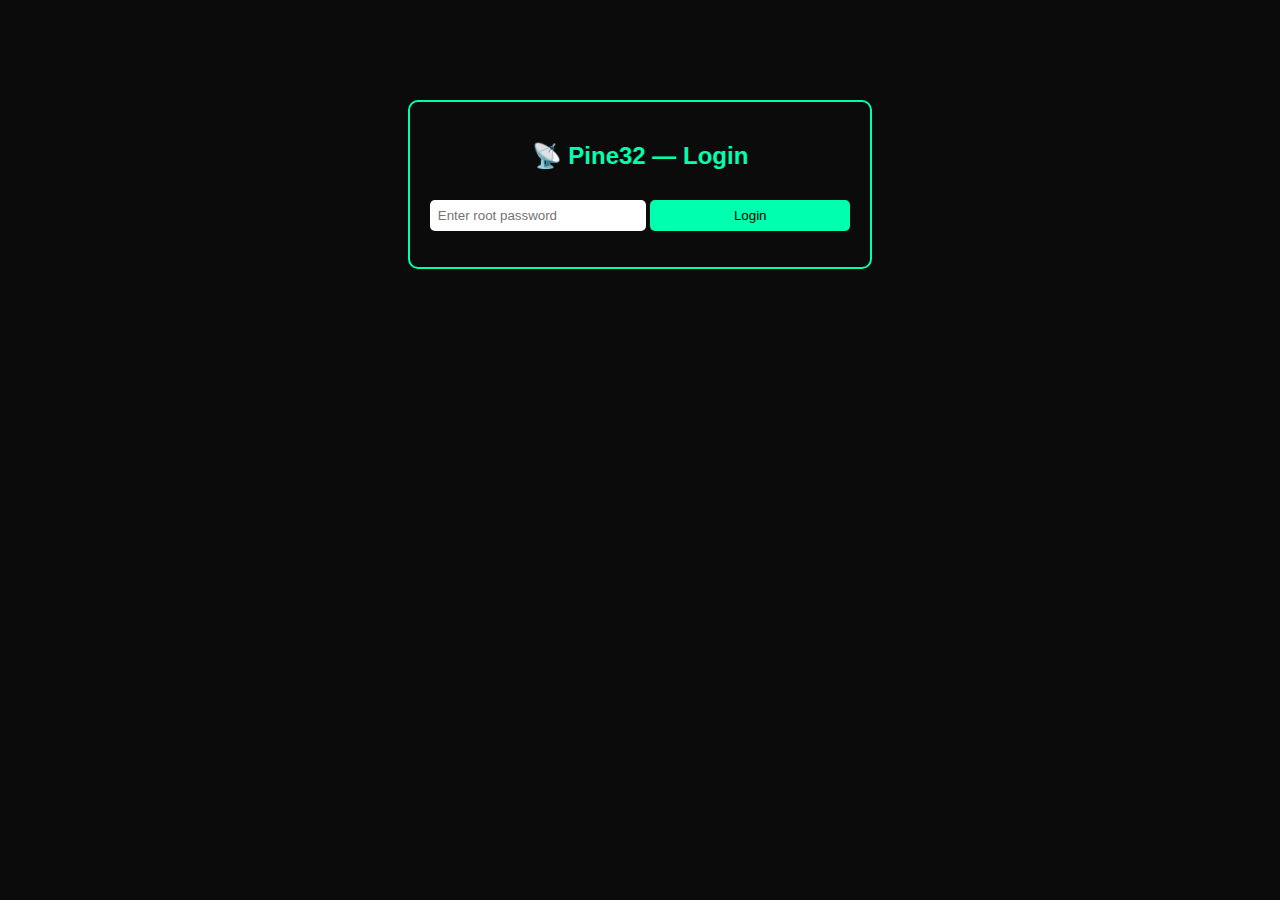
<file: firmware/data/www/login.html>
<!doctype html>
<html lang="en">
<head>
  <meta charset="utf-8" />
  <meta name="viewport" content="width=device-width,initial-scale=1" />
  <title>Pine32 — Login</title>
  <link rel="stylesheet" href="style.css" />
</head>
<body class="login-page">
  <div class="login-box">
    <h2>📡 Pine32 — Login</h2>
    <form id="loginForm" onsubmit="return doLogin(event)">
      <input id="password" type="password" placeholder="Enter root password" autocomplete="current-password" required />
      <button id="loginBtn" type="submit">Login</button>
    </form>
    <p id="msg" class="muted-small" style="margin-top:8px;"></p>
  </div>

  <script>
    // ===== Login Request =====
    async function postForm(path, data) {
      const body = new URLSearchParams(data);
      const res = await fetch(path, {
        method: 'POST',
        body,
        credentials: 'include'
      });
      const text = await res.text();
      return { ok: res.ok, text };
    }

    async function doLogin(e) {
      e.preventDefault();
      const pw = document.getElementById('password').value.trim();
      const msg = document.getElementById('msg');
      const btn = document.getElementById('loginBtn');

      msg.textContent = 'Logging in...';
      btn.disabled = true;

      try {
        const res = await postForm('/login', { password: pw });
        if (res.ok) {
          localStorage.setItem('picoLoggedIn', 'true');
          msg.textContent = '✅ Login successful. Redirecting...';
          setTimeout(() => (location.href = '/index.html'), 600);
        } else {
          msg.textContent = '❌ ' + (res.text || 'Invalid password');
        }
      } catch (err) {
        msg.textContent = '⚠️ Connection error: ' + err.message;
      } finally {
        btn.disabled = false;
      }
    }

    // Press Enter to login
    document.getElementById('password').addEventListener('keypress', e => {
      if (e.key === 'Enter') doLogin(e);
    });
  </script>
</body>
</html>
</file>
<file: firmware/data/www/style.css>
body {
  font-family: Arial, sans-serif;
  background-color: #0b0b0b;
  color: #00ffae;
  text-align: center;
  margin-top: 100px;
}
.login-box {
  display: inline-block;
  border: 2px solid #00ffae;
  padding: 20px;
  border-radius: 10px;
}
input, button {
  margin-top: 10px;
  padding: 8px;
  width: 200px;
  border: none;
  border-radius: 5px;
}
button {
  background-color: #00ffae;
  color: #000;
  cursor: pointer;
}
</file>
